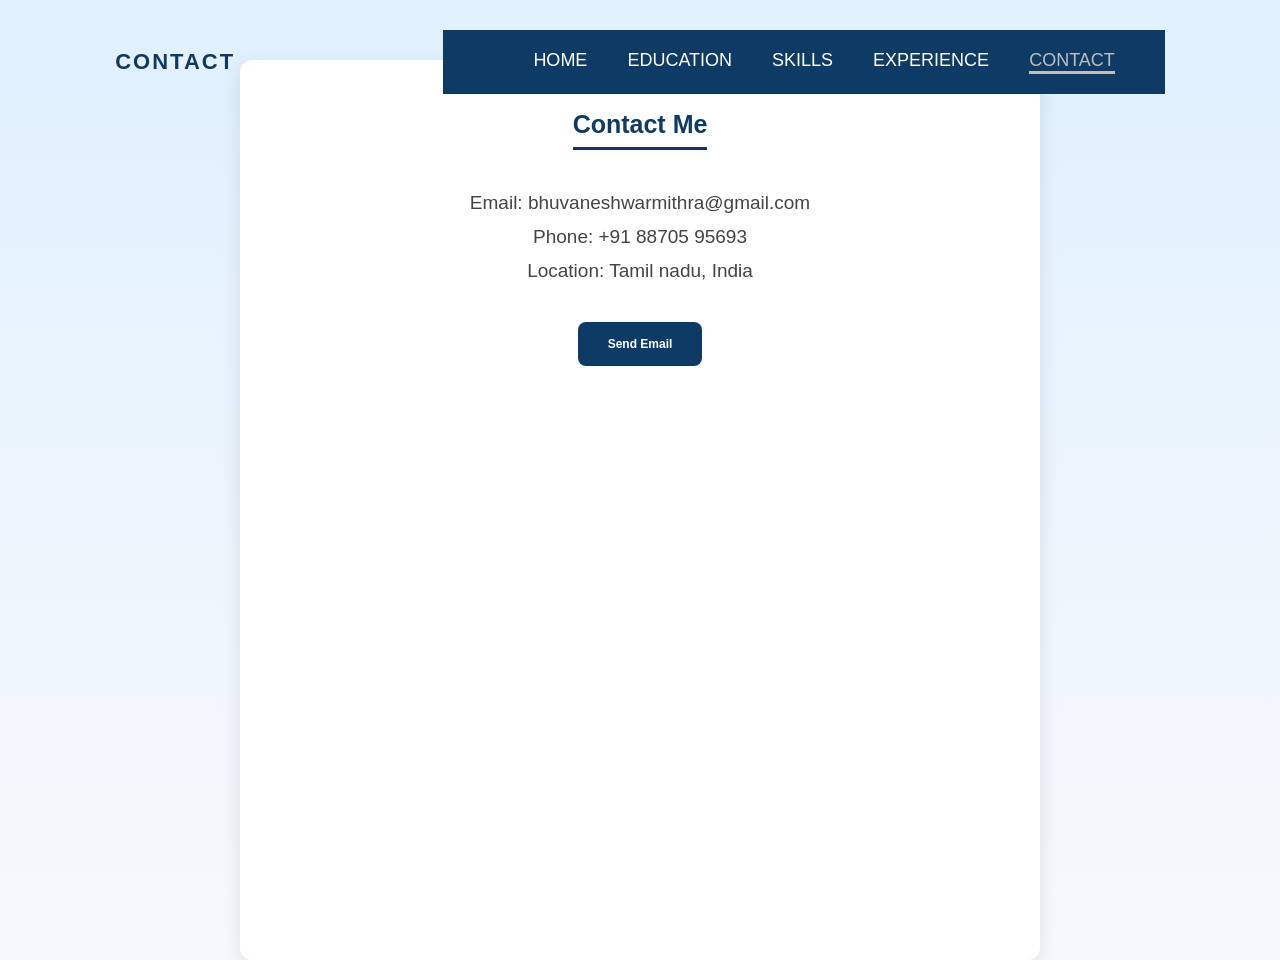
<file: contact.html>
<!DOCTYPE html>
<html lang="en">
<head>
    <meta charset="UTF-8">
    <meta name="viewport" content="width=device-width, initial-scale=1.0">
    <link rel="stylesheet" href="style.css">
    <style>
        body {
            font-family: 'Segoe UI', Tahoma, Geneva, Verdana, sans-serif;
            margin: 0;
            padding: 0;
            background: linear-gradient(to bottom, #e0f0ff, #f7f9fc);
            color: #333;
        }

        nav {
            display: flex;
            justify-content: space-between;
            align-items: center;
            padding: 20px 50px;
            background-color: #0d3b66;
            position: sticky;
            top: 0;
            z-index: 100;
        }

        .logo {
            font-size: 2.2em; 
            font-weight: bold;
            color: #0d3b66;
        }

        .menu {
            display: flex;
            gap: 30px;
        }

        .menu a {
            text-decoration: none;
            color: #ffffff;
            font-weight: 600;
            font-size: 1.2em; 
            transition: color 0.3s;
        }

        .menu a:hover {
            color: #ffcc00;
        }

        section {
            max-width: 800px;
            margin: 60px auto;
            padding: 50px;
            background-color: #ffffff;
            border-radius: 12px;
            box-shadow: 0 6px 20px rgba(0, 0, 0, 0.1);
            text-align: center;
        }

        section h2 {
            font-size: 2.5em;
            margin-bottom: 30px;
            color: #0d3b66;
            border-bottom: 3px solid #0d3b66;
            display: inline-block;
            padding-bottom: 8px;
        }

        .contact-info p {
            font-size: 1.9em; 
            margin: 12px 0;
            color: #444;
        }

        .contact-buttons {
            margin-top: 40px;
            display: flex;
            justify-content: center;
            gap: 25px;
            flex-wrap: wrap;
        }

        .contact-buttons a {
            text-decoration: none;
            padding: 15px 30px; 
            border-radius: 8px;
            font-size: 1.2em; 
            font-weight: 600;
            transition: 0.3s;
            color: #fff;
        }

        .contact-buttons a.contact-email {
            background-color: #0d3b66;
        }

        .contact-buttons a.contact-email:hover {
            background-color: #ffcc00;
            color: #0d3b66;
        }

        .contact-buttons a.download-resume {
            background-color: #1a73e8;
        }

        .contact-buttons a.download-resume:hover {
            background-color: #ffcc00;
            color: #0d3b66;
        }

        @media (max-width: 768px) {
            nav {
                flex-direction: column;
                gap: 15px;
            }

            .menu {
                flex-direction: column;
                gap: 15px;
            }
        }
    </style>
    <title>Contact</title>
</head>
<body>

<header>
    <a href="contact.html" class="logo">CONTACT</a>
    <nav>
        <a href="index.html">HOME</a>
        <a href="education.html">EDUCATION</a>
        <a href="skills.html">SKILLS</a>
        <a href="experience.html">EXPERIENCE</a>
        <a href="contact.html" class="active">CONTACT</a>
    </nav>
</header>

    <section id="contact">
        <h2>Contact Me</h2>

        <div class="contact-info">
            <p>Email: bhuvaneshwarmithra@gmail.com</p>
            <p>Phone: +91 88705 95693</p>
            <p>Location: Tamil nadu, India</p>
        </div>

        <div class="contact-buttons">
            <a class="contact-email" href="mailto:praveen@example.com">Send Email</a>
        </div>
    </section>
</body>
</html>
</file>
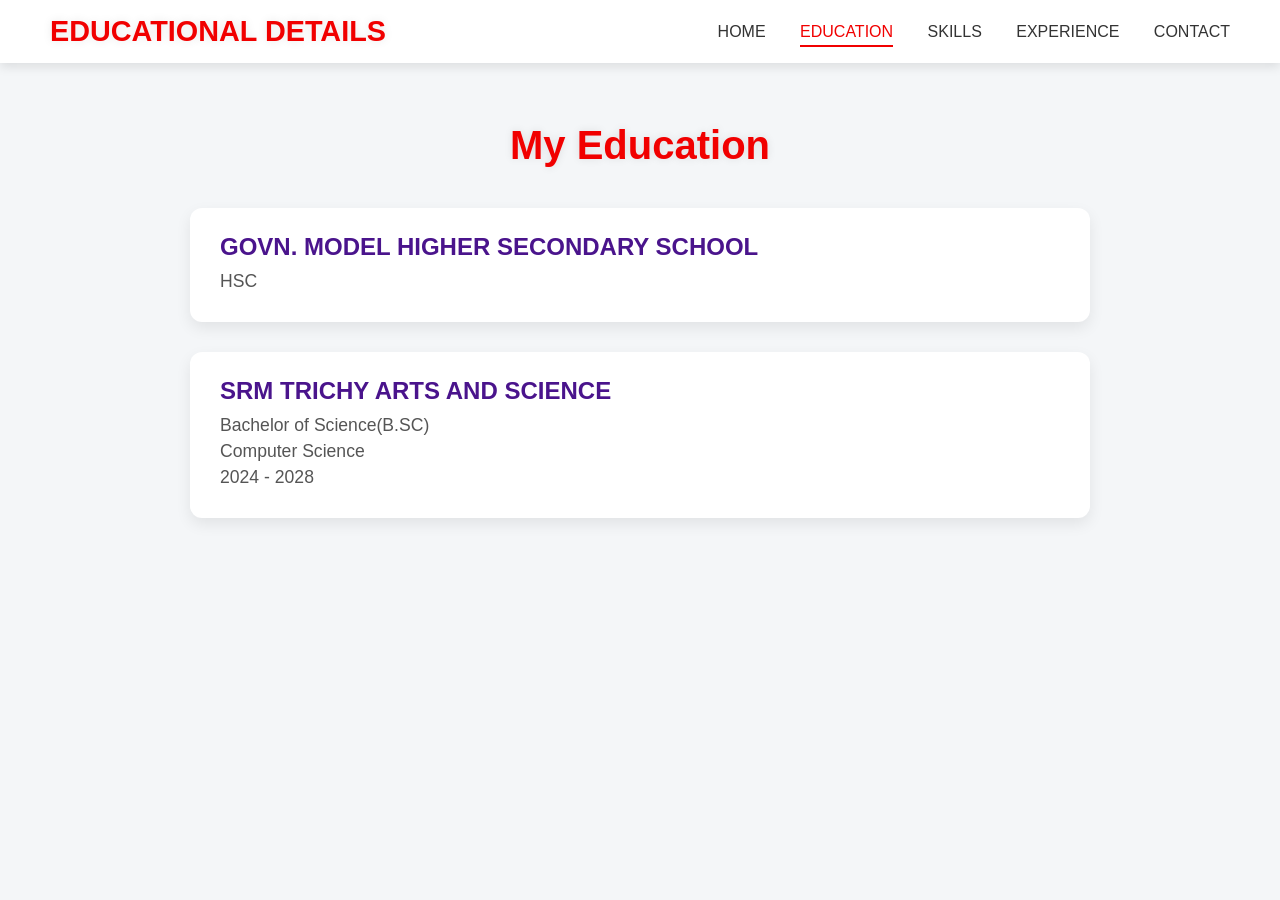
<file: education.html>
<!DOCTYPE html>
<html lang="en">
<head>
    <meta charset="UTF-8">
    <meta name="viewport" content="width=device-width, initial-scale=1.0">
    <title>Education</title>
    <style>
        /* General Styles */
        body {
            font-family: 'Segoe UI', Tahoma, Geneva, Verdana, sans-serif;
            margin: 0;
            padding: 0;
            background-color: #f4f6f8; /* light professional background */
            color: #333;
        }

        /* Header Styles */
        header {
            display: flex;
            justify-content: space-between;
            align-items: center;
            padding: 15px 50px;
            background-color: #ffffff;
            box-shadow: 0 4px 10px rgba(0,0,0,0.1);
            position: sticky;
            top: 0;
            z-index: 100;
        }

        header .logo {
            font-size: 1.8em;
            font-weight: bold;
            color: #f10000;
            text-shadow: 0 0 10px rgba(0,0,0,0.1);
            text-decoration: none;
        }

        nav a {
            text-decoration: none;
            color: #333;
            font-weight: 500;
            margin-left: 30px;
            padding-bottom: 5px;
            transition: all 0.3s;
        }

        nav a.active,
        nav a:hover {
            color: #f10000;
            border-bottom: 2px solid #f10000;
        }

        /* Education Section */
        .education {
            max-width: 900px;
            margin: 60px auto;
            padding: 0 20px;
        }

        .education-title {
            font-size: 2.5em;
            text-align: center;
            margin-bottom: 40px;
            color: #f10000;
            text-shadow: 0 0 8px rgba(0,0,0,0.1);
        }

        .education-container {
            display: flex;
            flex-direction: column;
            gap: 30px;
        }

        .education-card {
            background-color: #ffffff;
            padding: 25px 30px;
            border-radius: 12px;
            box-shadow: 0 6px 15px rgba(0,0,0,0.08);
            transition: transform 0.3s, box-shadow 0.3s;
        }

        .education-card:hover {
            transform: translateY(-5px);
            box-shadow: 0 10px 25px rgba(0,0,0,0.12);
        }

        .education-card h2 {
            font-size: 1.5em;
            margin: 0 0 10px;
            color: #4A148C;
        }

        .education-card h2 a {
            text-decoration: none;
            color: inherit;
            transition: color 0.3s;
        }

        .education-card h2 a:hover {
            color: #f10000;
        }

        .education-card p {
            font-size: 1.1em;
            color: #555;
            margin: 5px 0;
        }

        /* Responsive */
        @media (max-width: 768px) {
            header {
                flex-direction: column;
                gap: 10px;
            }

            nav a {
                margin-left: 0;
            }
        }
    </style>
</head>
<body>
    <header>
        <a href="education.html" class="logo">EDUCATIONAL DETAILS</a>
        <nav>
            <a href="index.html">HOME</a>
            <a href="education.html" class="active">EDUCATION</a>
            <a href="skills.html">SKILLS</a>
            <a href="experience.html">EXPERIENCE</a>
            <a href="contact.html">CONTACT</a>
        </nav>
    </header>

    <section class="education">
        <h1 class="education-title">My Education</h1>

        <div class="education-container">
            <div class="education-card">
                <h2><a href="https://pudukkottai.nic.in/school-education/" target="_blank">
                    GOVN. MODEL HIGHER SECONDARY SCHOOL
                </a></h2>
                <p>HSC</p>
            </div>

            <div class="education-card">
                <h2><a href="https://asc.srmtrichy.edu.in/" target="_blank">
                    SRM TRICHY ARTS AND SCIENCE
                </a></h2>
                <p>Bachelor of Science(B.SC)</p>
                <p>Computer Science </p>
                <p>2024 - 2028</p>
            </div>
        </div>
    </section>
</body>
</html>
</file>
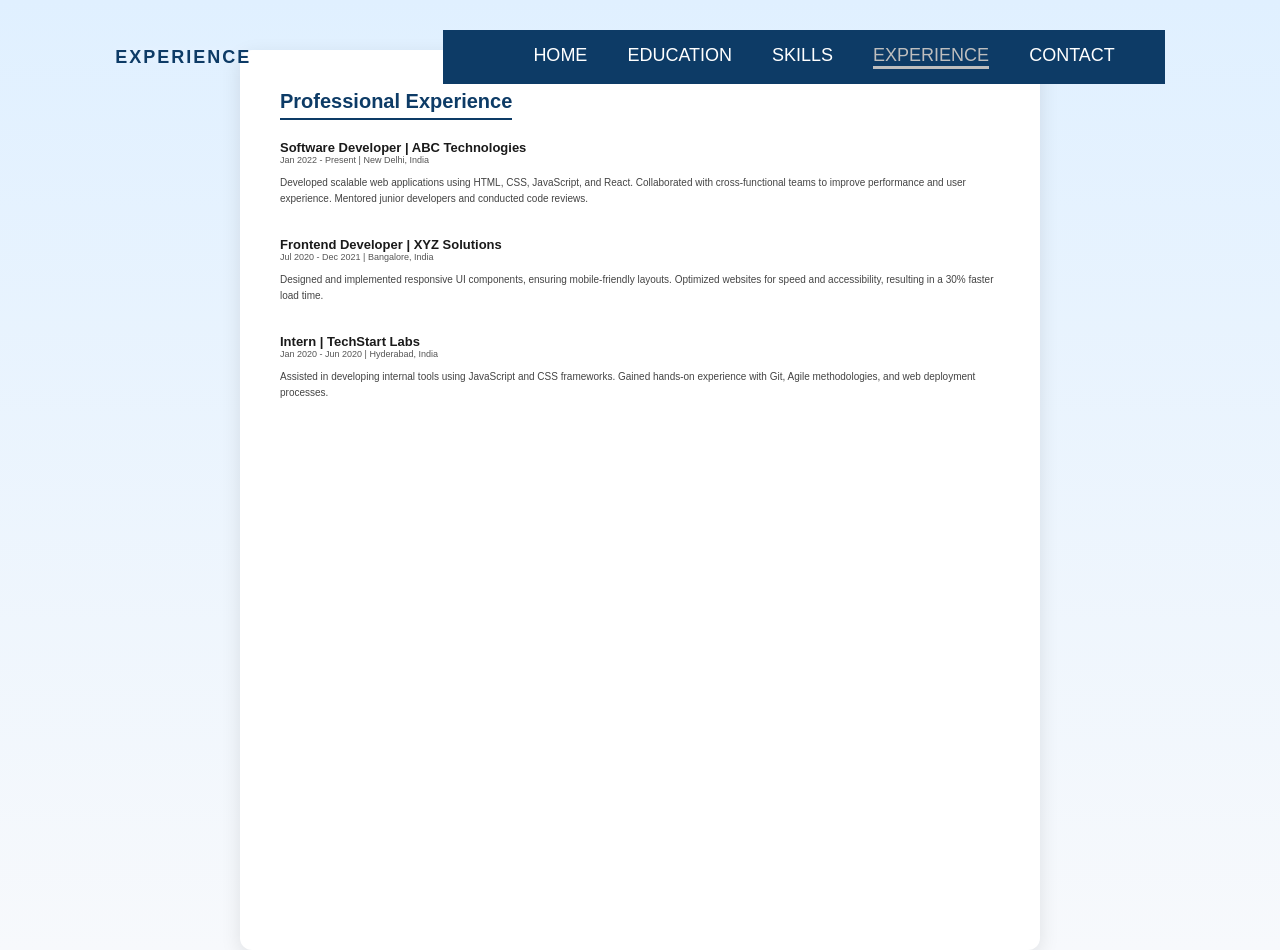
<file: experience.html>
<!DOCTYPE html>
<html lang="en">
<head>
    <meta charset="UTF-8">
    <meta name="viewport" content="width=device-width, initial-scale=1.0">
    <link rel="stylesheet" href="style.css">
    <style>
        body {
            font-family: 'Segoe UI', Tahoma, Geneva, Verdana, sans-serif;
            margin: 0;
            padding: 0;
            background: linear-gradient(to bottom, #e0f0ff, #f7f9fc);
            color: #333;
        }

        nav {
            display: flex;
            justify-content: space-between;
            align-items: center;
            padding: 15px 50px;
            background-color: #0d3b66; 
            position: sticky;
            top: 0;
            z-index: 100;
        }

        .logo {
            font-size: 1.8em;
            font-weight: bold;
            color:#0d3b66; 
        }

        .menu {
            display: flex;
            gap: 30px;
        }

        .menu a {
            text-decoration: none;
            color: #ffffff; /* white menu links visible */
            font-weight: 500;
            transition: color 0.3s;
        }

        .menu a:hover {
            color: #ffcc00; /* hover color */
        }

        /* Experience Section */
        .experience-section {
            max-width: 800px;
            margin: 50px auto;
            padding: 40px;
            background-color: #ffffff; 
            border-radius: 12px;
            box-shadow: 0 6px 20px rgba(0, 0, 0, 0.1);
        }

        .experience-section h2 {
            font-size: 2em;
            margin-bottom: 20px;
            color: #0d3b66; /* heading color */
            border-bottom: 2px solid #0d3b66;
            display: inline-block;
            padding-bottom: 5px;
        }

        .job {
            margin-bottom: 30px;
        }

        .job h3 {
            font-size: 1.3em;
            margin: 0;
            color: #1a1a1a;
        }

        .job span {
            display: block;
            font-size: 0.9em;
            color: #555;
            margin-bottom: 10px;
        }

        .job p {
            font-size: 1em;
            line-height: 1.6;
            color: #444;
        }

        .job:hover {
            transform: translateY(-3px);
            transition: 0.3s;
        }

        /* Responsive Menu */
        @media (max-width: 768px) {
            nav {
                flex-direction: column;
                gap: 10px;
            }

            .menu {
                flex-direction: column;
                gap: 10px;
            }
        }
    </style>

       
    <title>Experience</title>
</head>
<body>

<header>
    <a href="experience.html" class="logo">EXPERIENCE</a>
    <nav>
        <a href="index.html">HOME</a>
        <a href="education.html">EDUCATION</a>
        <a href="skills.html">SKILLS</a>
        <a href="experience.html" class="active">EXPERIENCE</a>
        <a href="contact.html">CONTACT</a>
    </nav>
</header>

 <section class="experience-section">
        <h2>Professional Experience</h2>

        <div class="job">
            <h3>Software Developer | ABC Technologies</h3>
            <span>Jan 2022 - Present | New Delhi, India</span>
            <p>
                Developed scalable web applications using HTML, CSS, JavaScript, and React. 
                Collaborated with cross-functional teams to improve performance and user experience. 
                Mentored junior developers and conducted code reviews.
            </p>
        </div>

        <div class="job">
            <h3>Frontend Developer | XYZ Solutions</h3>
            <span>Jul 2020 - Dec 2021 | Bangalore, India</span>
            <p>
                Designed and implemented responsive UI components, ensuring mobile-friendly layouts. 
                Optimized websites for speed and accessibility, resulting in a 30% faster load time.
            </p>
        </div>

        <div class="job">
            <h3>Intern | TechStart Labs</h3>
            <span>Jan 2020 - Jun 2020 | Hyderabad, India</span>
            <p>
                Assisted in developing internal tools using JavaScript and CSS frameworks. 
                Gained hands-on experience with Git, Agile methodologies, and web deployment processes.
            </p>
        </div>
    </section>
</body>
</html>
</file>
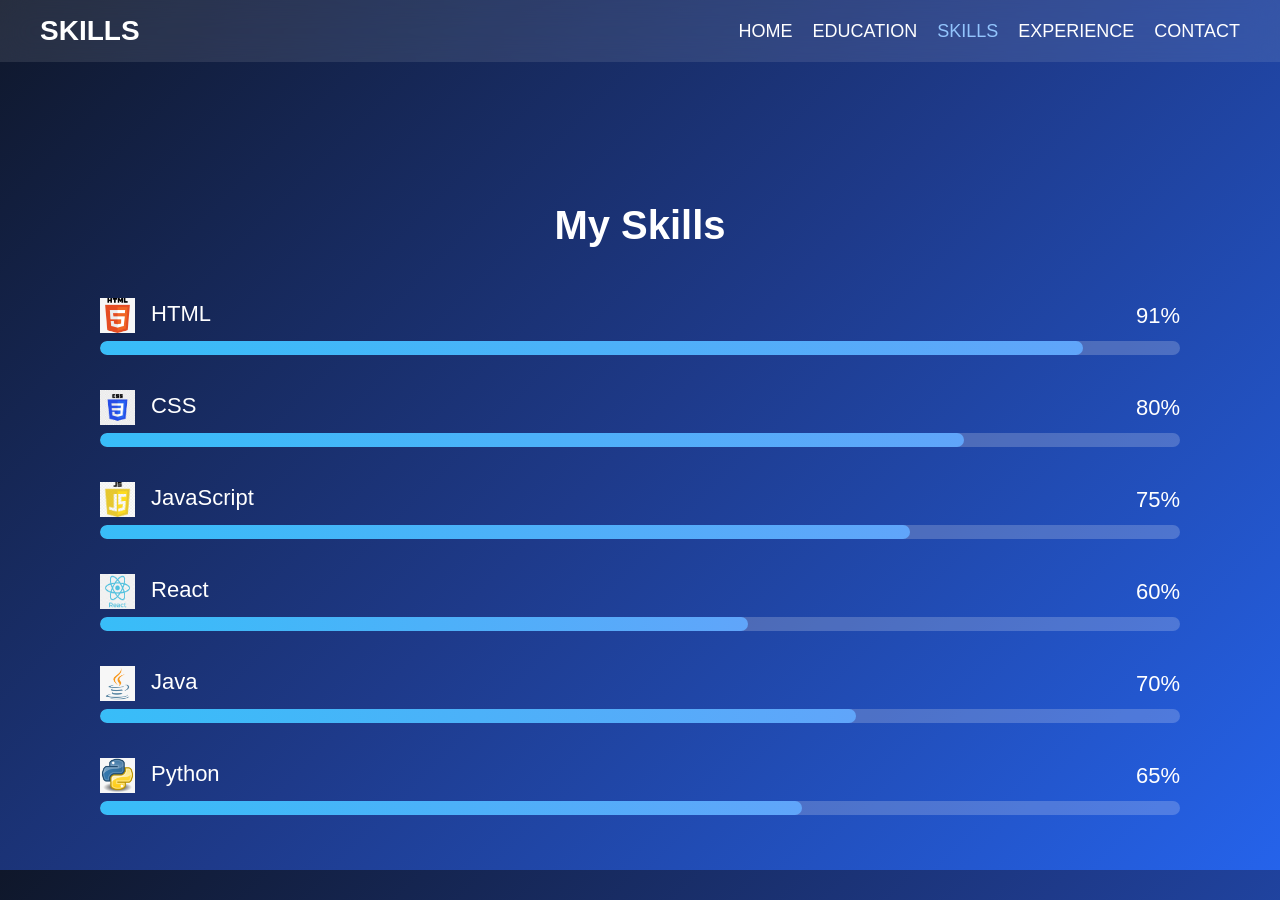
<file: skills.html>
<!DOCTYPE html>
<html lang="en">
<head>
    <meta charset="UTF-8">
    <meta name="viewport" content="width=device-width, initial-scale=1.0">
    <title>Skills</title>

    <style>

        /* Professional Dark Blue Background */
        body {
            margin: 0;
            padding: 0;
            font-family: Poppins, sans-serif;
            background: linear-gradient(135deg, #0f172a, #1e3a8a, #2563eb);
            background-size: cover;
            color: white;
        }

        /* Header */
        header {
            position: fixed;
            top: 0;
            width: 100%;
            padding: 15px 40px;
            display: flex;
            justify-content: space-between;
            align-items: center;
            backdrop-filter: blur(15px);
            background: rgba(255, 255, 255, 0.1);
            z-index: 100;
            box-sizing: border-box;
        }

        header a.logo {
            font-size: 28px;
            font-weight: 700;
            color: #ffffff;
            text-decoration: none;
        }

        nav {
            display: flex;
            flex-wrap: wrap;
        }

        nav a {
            margin-left: 20px;
            font-size: 18px;
            color: white;
            text-decoration: none;
            transition: 0.3s;
        }

        nav a.active,
        nav a:hover {
            color: #93c5fd;
        }

        /* Skills Section */
        .skills-section {
            margin-top: 150px;
            padding: 20px 100px;
        }

        .section-title {
            font-size: 40px;
            font-weight: bold;
            margin-bottom: 50px;
            text-align: center;
            color: #ffffff;
        }

        .skill-box {
            margin-bottom: 35px;
        }

        .skill-box p {
            font-size: 22px;
            margin-bottom: 8px;
            display: flex;
            align-items: center;
            justify-content: space-between;
        }

        .skill-icon {
            width: 35px;
            height: 35px;
            margin-right: 10px;
            vertical-align: middle;
        }

        .skills-bar {
            width: 100%;
            height: 14px;
            background: rgba(255, 255, 255, 0.2);
            border-radius: 20px;
            overflow: hidden;
        }

        .skills-level {
            height: 100%;
            background: linear-gradient(90deg, #38bdf8, #60a5fa);
            border-radius: 20px;
            width: 0;
            animation: fill 2s forwards;
        }

        @keyframes fill {
            from {
                width: 0;
            }
            to {
                width: var(--target-width);
            }
        }

        /* Mobile Responsive */
        @media (max-width: 768px) {

            header {
                padding: 12px 20px;
                flex-direction: column;
                text-align: center;
            }

            nav {
                margin-top: 10px;
            }

            nav a {
                margin: 8px;
            }

            .skills-section {
                padding: 20px;
                margin-top: 180px;
            }

            .section-title {
                font-size: 32px;
            }

            .skill-box p {
                font-size: 18px;
            }
        }

    </style>
</head>

<body>

<header>
    <a href="skills.html" class="logo">SKILLS</a>

    <nav>
        <a href="index.html">HOME</a>
        <a href="education.html">EDUCATION</a>
        <a href="skills.html" class="active">SKILLS</a>
        <a href="experience.html">EXPERIENCE</a>
        <a href="contact.html">CONTACT</a>
    </nav>
</header>

<section class="skills-section">

    <h2 class="section-title">My Skills</h2>

    <div class="skill-box">
        <p>
            <span><img class="skill-icon" src="images/HTML5_logo_and_wordmark.svg.png"> HTML</span>
            <span>91%</span>
        </p>
        <div class="skills-bar">
            <div class="skills-level" style="--target-width:91%;"></div>
        </div>
    </div>

    <div class="skill-box">
        <p>
            <span><img class="skill-icon" src="images/CSS.webp"> CSS</span>
            <span>80%</span>
        </p>
        <div class="skills-bar">
            <div class="skills-level" style="--target-width:80%;"></div>
        </div>
    </div>

    <div class="skill-box">
        <p>
            <span><img class="skill-icon" src="images/js.png"> JavaScript</span>
            <span>75%</span>
        </p>
        <div class="skills-bar">
            <div class="skills-level" style="--target-width:75%;"></div>
        </div>
    </div>

    <div class="skill-box">
        <p>
            <span><img class="skill-icon" src="images/react.png"> React</span>
            <span>60%</span>
        </p>
        <div class="skills-bar">
            <div class="skills-level" style="--target-width:60%;"></div>
        </div>
    </div>

    <div class="skill-box">
        <p>
            <span><img class="skill-icon" src="images/java.png"> Java</span>
            <span>70%</span>
        </p>
        <div class="skills-bar">
            <div class="skills-level" style="--target-width:70%;"></div>
        </div>
    </div>

    <div class="skill-box">
        <p>
            <span><img class="skill-icon" src="images/python.png"> Python</span>
            <span>65%</span>
        </p>
        <div class="skills-bar">
            <div class="skills-level" style="--target-width:65%;"></div>
        </div>
    </div>

</section>

</body>
</html>
</file>
<file: style.css>
@import url('https://fonts.googleapis.com/css2?family=Poppins:wght@100;200;300;400;500;600&display=swap');

*{
    margin:0;
    padding:0;
    box-sizing:border-box;
    text-decoration:none; 
    border:none;
    outline:none;
    font-family: Arial, Helvetica, sans-serif;
} 

html{
    font-size:62.5%;
}

body{
    width:100%;
    height:100vh;
    overflow-x:hidden;
    background-color:black;
    color:white;
}

header{
    margin-top:20px;
    position:fixed;
    top:0;
    left:0;
    width:100%;
    padding:1rem 9%;
    background-color:transparent;
    display:flex;
    justify-content:space-between;
    align-items:center;
    z-index:100;
}

.logo {
    font-size: 3rem;
    font-weight: 800;
    color: #ffffff;
    letter-spacing: 2px;
    text-shadow: 0 0 10px rgba(255,255,255,0.4);
    transition: 0.3s ease;
}
.logo:hover {
    transform: scale(1.05);
}

nav a{
    font-size: 1.8rem;
    color:white;
    margin-left: 4rem;
    font-weight: 500;
    transition:0.3s ease;
    border-bottom: 3px solid transparent;
}

nav a:hover,
nav a.active{
    color:#bebebe;
    border-bottom: 3px solid #bebebe;
}

@media (max-width:995px){
    nav{
        position: absolute;
        display:none;
        top: 0;
        right: 0;
        width: 40%;
        border-left: 3px solid #bebebe;
        border-bottom-left-radius: 2rem;
        padding: 1rem solid;
        background-color: #161616;
        border-top: 0.1rem solid rgba(0,0,0,0.1);
    }

    nav.active{
        display:block;
    }
    nav a{
        display: block;
        font-size: 2rem;
        margin: 3rem 0;
     }

     nav a:hover,
     nav a.active{
        padding: 1rem;
        border-radius:0.5rem;
        border-bottom:0.5rem;
        border-bottom:0.5rem solid #b74b4b;

     }
}
section{
    min-height: 100vh;
    padding: 5rem 9% 5rem;
}
.home{
    display:flex;
    justify-content: center;
    align-items: center;
    gap: 8rem;
    background-color: black;

}
.home-content h1{
    font-size:6rem;
    font-weight: 700;
    line-height: 1.3;

}
span{
    color:aqua;

}
.home-content h3{
    font-size:4rem;
    margin-bottom: 1rem;
    font-weight: 700;
}
.home-content p{
    font-size:1.6rem;
}

.home-Img{
    border-radius:50%;

}
.home-Img img {
    width: 250px;
    height: 250px;
    border-radius: 50%;
    box-shadow: 0 0 25px black;;
    cursor:pointer;
   transition: 0.2s linear;
}
.home-Img img:hover{
    font-size:1.8rem;
    font-weight: 500;

}
.social-icons a{
    display: inline-flex;
    justify-content: center;
    align-items: center;
    width: 4rem;
    height:4rem;
    background-color:transparent;
    border:0.2rem solid aqua;
    font-size: 2rem;
    border-radius:50%;
    margin: 3rem 1.5rem 3rem;
    transition: 0.3s ease;
    color:white;

}
.social-icons a:hover{
    color:black;
    transform:scale(1.3)translateY(-5px);
    background-color:aqua ;
    box-shadow: 0 0 25px #b74b4b;

}
.btn{
    display: inline-block;
    padding:1rem 2.8rem;
    background-color: black;
    border-radius:4rem;
    font-size:1.6rem;
    color:#b74b4b;
    letter-spacing: 0.3rem;
    font-weight: 600;
    border:2px solid #b74b4b;
    transition:0.3s ease;
    cursor:pointer;

}

.btn:hover{
    transform:scale3d(1.03);
    background-color: #b74b4b;
    color:black;
    box-shadow:0 0 25px #b74b4b;

}
.typing-text{
    font-size:34px;
    font-weight:600;
    min-width:280px;
}
.typing-text span{
    position: relative;
}

.typing-text span::before{
    content:   "software development";
    color: aqua;
    animation: words 20s infinite;

}
.typing-text span::after{
    content:"";
    background-color:black;
    position:absolute;
    width:calc(100% + 8px);
    height:100%;
    border-left:3px solid black;
    right:-8;
    animation:cursor 0.6s infinite;

}
@keyframes cursor{
    to{
        border-left:3px solid aqua;

    }

}
@keyframes words{
    0%,20%{
        content:"Web Developer";
        }
        21%,40%{
            content:"Software Developer";
        }
        41%,60%{
            content:"Web Designer";
        }
        61%,80%{
        content:"Problem Solver";
        }
        81%,100%{
            content:"Script Writer";
        }
      }
      @media (max-width:1000px){
        .home{
            gap:4rem;

        }
      }
      @media (max-width:995px){
        .home{
            flex-direction:column;
            margin:5rem 4rem;
        }
        .home.home-content h3{
            font-size:2.5rem;
        }
        .home-content h1{
            font-size: 5rem;
        }
      
      }
.education {
    padding-top: 120px;
    min-height: 100vh;
    background: rgba(255,255,255,0.05);
    backdrop-filter: blur(5px);
}
.education-page {
    background: url("educatebg.jpg") no-repeat center center/cover;
     background-attachment: fixed; 
    color: white;
    color: white;
}

.logo img {
    height: 40px;
    width: auto;
}


.education-title {
    font-size: 4rem;
    margin-bottom: 3rem;
    color: #ffffff;
    text-shadow: 0 0 10px rgba(255,255,255,0.4);
}

.education-container {
    display: flex;
    flex-direction: column;
    gap: 2rem;
    width: 80%;
    margin: auto;
    max-width: 900px;
}

.education-card {
    padding: 2.5rem;
    border-radius: 20px;
    background: white;
    backdrop-filter: blur(10px);
    border: 1px solid rgba(255, 255, 255, 0.2);
    box-shadow: 0 0 20px rgba(255,255,255,0.1);
    transition: 0.3s;
}

.education-card:hover {
    transform: scale(1.03);
    box-shadow: 0 0 25px white;
}

.education-card h2 {
    font-size: 2.4rem;
    margin-bottom: 1rem;
    color:aqua;
}

.education-card p {
    font-size: 1.7rem;
    color:aqua;
    margin: 5px 0;
}
</file>
